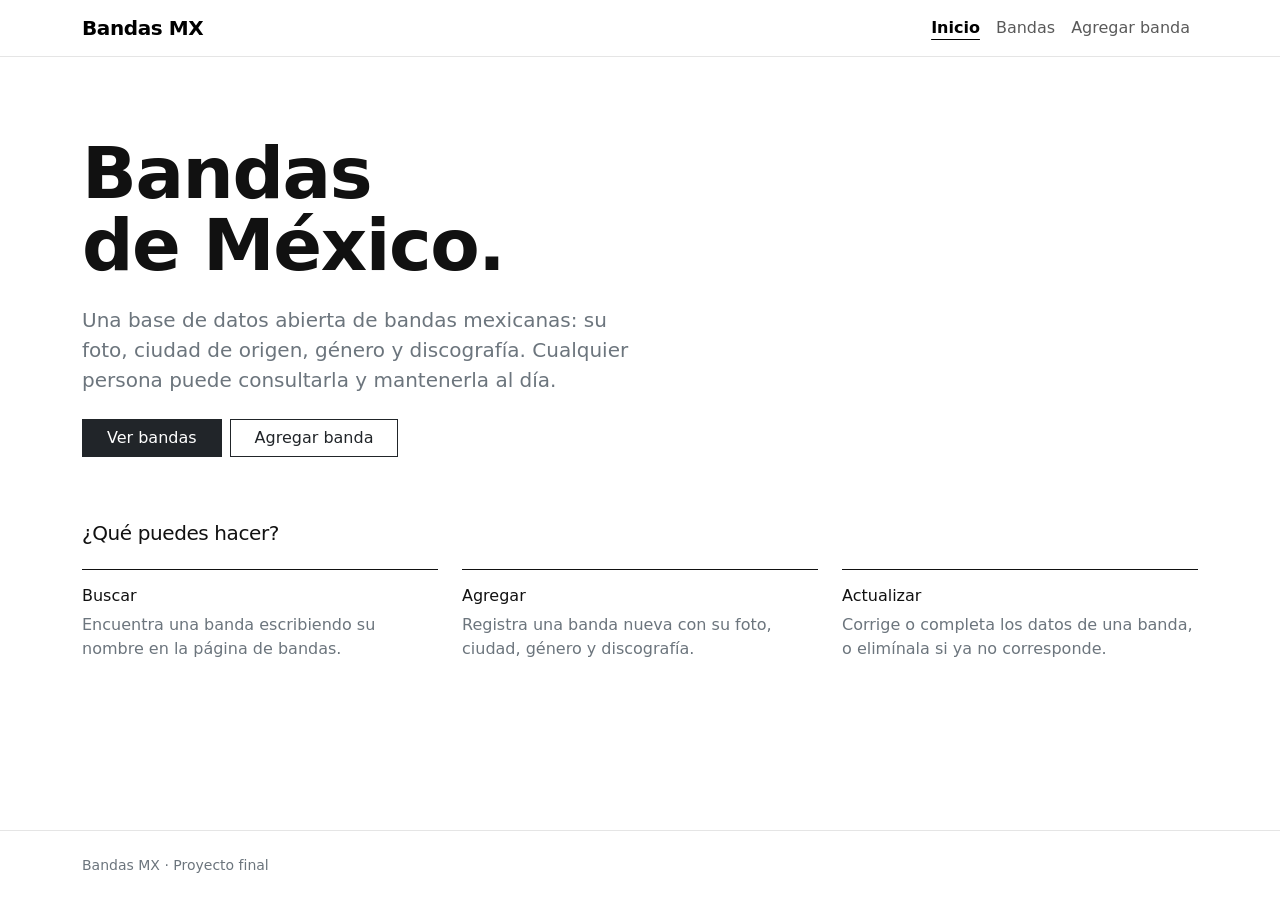
<file: index.html>
<!DOCTYPE html>
<html lang="es">
<head>
  <meta charset="UTF-8">
  <meta name="viewport" content="width=device-width, initial-scale=1">
  <title>Inicio | Bandas MX</title>
  <link href="css/bootstrap.min.css" rel="stylesheet">
  <link href="css/styles.css" rel="stylesheet">
</head>
<body>

  <header>
    <nav class="navbar navbar-expand-md bg-white">
      <div class="container">
        <a class="navbar-brand" href="index.html">Bandas MX</a>
        <button class="navbar-toggler" type="button" data-bs-toggle="collapse" data-bs-target="#menu"
                aria-controls="menu" aria-expanded="false" aria-label="Abrir menú">
          <span class="navbar-toggler-icon"></span>
        </button>
        <div class="collapse navbar-collapse" id="menu">
          <ul class="navbar-nav ms-auto">
            <li class="nav-item"><a class="nav-link active" aria-current="page" href="index.html">Inicio</a></li>
            <li class="nav-item"><a class="nav-link" href="bandas.html">Bandas</a></li>
            <li class="nav-item"><a class="nav-link" href="formulario.html">Agregar banda</a></li>
          </ul>
        </div>
      </div>
    </nav>
  </header>

  <main>
    <section class="portada">
      <div class="container">
        <h1>Bandas<br>de México.</h1>
        <p class="lead texto-suave mt-4 col-lg-6">
          Una base de datos abierta de bandas mexicanas: su foto, ciudad de origen,
          género y discografía. Cualquier persona puede consultarla y mantenerla al día.
        </p>
        <div class="d-flex flex-wrap gap-2 mt-4">
          <a href="bandas.html" class="btn btn-dark px-4">Ver bandas</a>
          <a href="formulario.html" class="btn btn-outline-dark px-4">Agregar banda</a>
        </div>
      </div>
    </section>

    <section class="pb-5">
      <div class="container">
        <h2 class="h5 mb-4">¿Qué puedes hacer?</h2>
        <div class="row g-4">
          <article class="col-md-4">
            <div class="paso">
              <h3 class="h6">Buscar</h3>
              <p class="texto-suave mb-0">Encuentra una banda escribiendo su nombre en la página de bandas.</p>
            </div>
          </article>
          <article class="col-md-4">
            <div class="paso">
              <h3 class="h6">Agregar</h3>
              <p class="texto-suave mb-0">Registra una banda nueva con su foto, ciudad, género y discografía.</p>
            </div>
          </article>
          <article class="col-md-4">
            <div class="paso">
              <h3 class="h6">Actualizar</h3>
              <p class="texto-suave mb-0">Corrige o completa los datos de una banda, o elimínala si ya no corresponde.</p>
            </div>
          </article>
        </div>
      </div>
    </section>
  </main>

  <footer class="py-4">
    <div class="container texto-suave">Bandas MX · Proyecto final</div>
  </footer>

  <script src="js/bootstrap.bundle.min.js"></script>
</body>
</html>
</file>
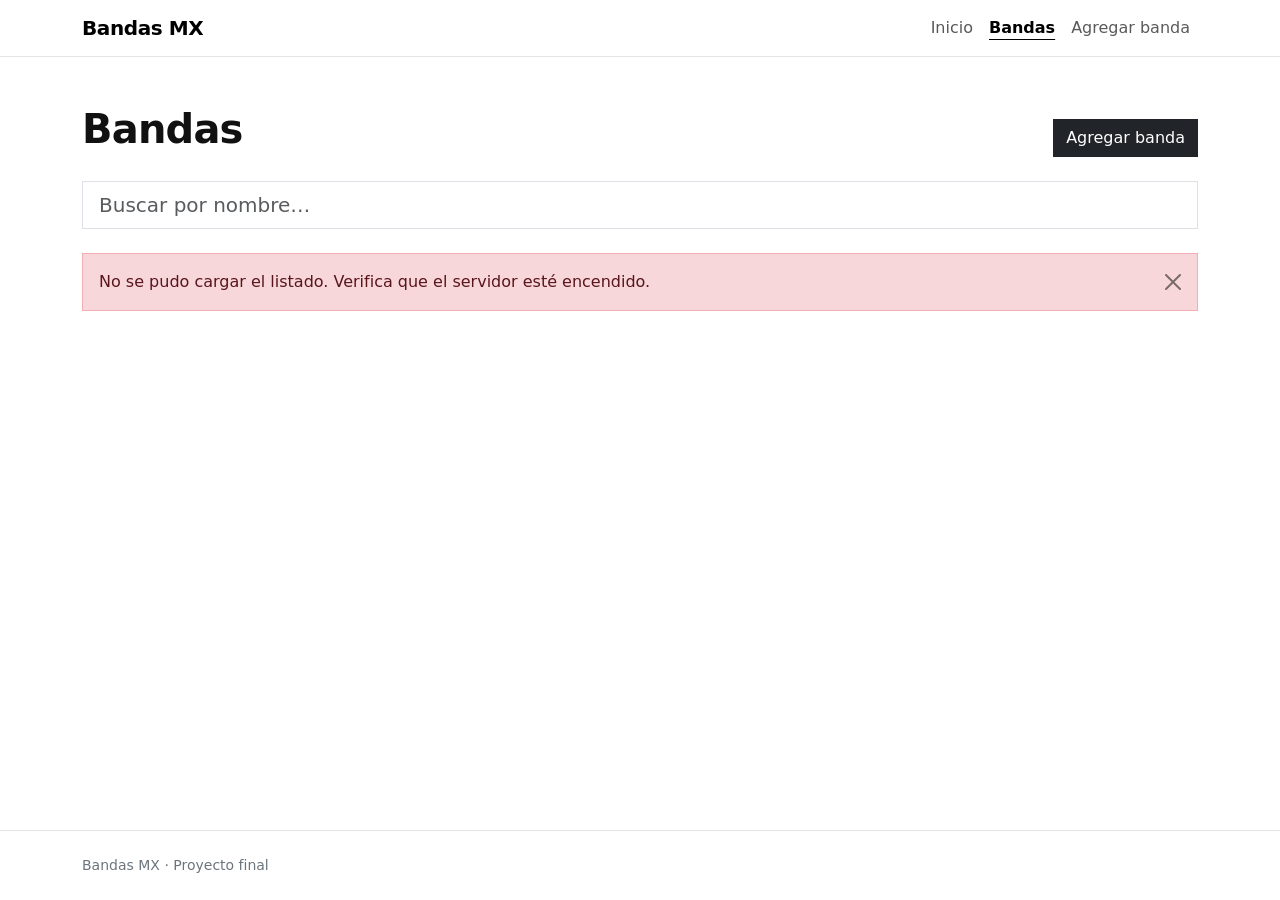
<file: bandas.html>
<!DOCTYPE html>
<html lang="es">
<head>
  <meta charset="UTF-8">
  <meta name="viewport" content="width=device-width, initial-scale=1">
  <title>Bandas | Bandas MX</title>
  <link href="css/bootstrap.min.css" rel="stylesheet">
  <link href="css/styles.css" rel="stylesheet">
</head>
<body>

  <header>
    <nav class="navbar navbar-expand-md bg-white">
      <div class="container">
        <a class="navbar-brand" href="index.html">Bandas MX</a>
        <button class="navbar-toggler" type="button" data-bs-toggle="collapse" data-bs-target="#menu"
                aria-controls="menu" aria-expanded="false" aria-label="Abrir menú">
          <span class="navbar-toggler-icon"></span>
        </button>
        <div class="collapse navbar-collapse" id="menu">
          <ul class="navbar-nav ms-auto">
            <li class="nav-item"><a class="nav-link" href="index.html">Inicio</a></li>
            <li class="nav-item"><a class="nav-link active" aria-current="page" href="bandas.html">Bandas</a></li>
            <li class="nav-item"><a class="nav-link" href="formulario.html">Agregar banda</a></li>
          </ul>
        </div>
      </div>
    </nav>
  </header>

  <main class="py-5">
    <div class="container">

      <div class="d-flex flex-wrap justify-content-between align-items-end gap-3 mb-4">
        <div>
          <h1 class="mb-1">Bandas</h1>
          <p class="texto-suave mb-0" id="contador">Cargando…</p>
        </div>
        <a href="formulario.html" class="btn btn-dark">Agregar banda</a>
      </div>

      <form role="search" class="mb-4" id="formBusqueda">
        <label for="busqueda" class="form-label visually-hidden">Buscar banda por nombre</label>
        <input type="search" id="busqueda" class="form-control form-control-lg"
               placeholder="Buscar por nombre…" autocomplete="off">
      </form>

      <div id="alertas"></div>

      <section class="row g-4" id="listaBandas" aria-live="polite"></section>

      <p class="texto-suave text-center py-5 d-none" id="sinResultados"></p>
    </div>
  </main>

  <div class="modal fade" id="modalEliminar" tabindex="-1" aria-labelledby="tituloModalEliminar" aria-hidden="true">
    <div class="modal-dialog modal-dialog-centered">
      <div class="modal-content">
        <div class="modal-header">
          <h2 class="modal-title h5" id="tituloModalEliminar">Eliminar banda</h2>
          <button type="button" class="btn-close" data-bs-dismiss="modal" aria-label="Cerrar"></button>
        </div>
        <div class="modal-body">
          ¿Seguro que quieres eliminar <strong id="nombreEliminar"></strong>?
          Se borrarán también su foto y su discografía. Esta acción no se puede deshacer.
        </div>
        <div class="modal-footer">
          <button type="button" class="btn btn-outline-dark" data-bs-dismiss="modal">Cancelar</button>
          <button type="button" class="btn btn-danger" id="btnConfirmarEliminar">Eliminar</button>
        </div>
      </div>
    </div>
  </div>

  <footer class="py-4">
    <div class="container texto-suave">Bandas MX · Proyecto final</div>
  </footer>

  <script src="js/bootstrap.bundle.min.js"></script>
  <script src="js/comun.js"></script>
  <script src="js/bandas.js"></script>
</body>
</html>
</file>
<file: css/styles.css>
/* =========================================================
   Bandas MX - Estilos propios (complementan a Bootstrap)
   Diseño minimal: blanco, negro y grises.
   ========================================================= */

:root {
  --color-texto: #111111;
  --color-suave: #6c757d;
  --color-borde: #e5e5e5;
  --color-fondo: #ffffff;
  --color-fondo-alt: #f7f7f7;
}

body {
  background-color: var(--color-fondo);
  color: var(--color-texto);
  min-height: 100vh;
  display: flex;
  flex-direction: column;
}

main {
  flex: 1;
}

/* ---------- Navegación ---------- */
.navbar {
  border-bottom: 1px solid var(--color-borde);
}

.navbar-brand {
  font-weight: 700;
  letter-spacing: -0.02em;
}

.navbar .nav-link.active {
  font-weight: 600;
  text-decoration: underline;
  text-underline-offset: 6px;
}

/* ---------- Títulos ---------- */
h1,
h2 {
  font-weight: 700;
  letter-spacing: -0.02em;
}

.texto-suave {
  color: var(--color-suave);
}

/* ---------- Inicio ---------- */
.portada {
  padding: 5rem 0 4rem;
}

.portada h1 {
  font-size: clamp(2.5rem, 7vw, 4.5rem);
  line-height: 1;
}

.paso {
  border-top: 1px solid var(--color-texto);
  padding-top: 1rem;
}

/* ---------- Tarjetas del listado ---------- */
.tarjeta-banda {
  border: 1px solid var(--color-borde);
  border-radius: 0;
  transition: border-color 0.15s ease;
}

.tarjeta-banda:hover {
  border-color: var(--color-texto);
}

.foto-banda {
  aspect-ratio: 1 / 1;
  object-fit: cover;
  width: 100%;
  background-color: var(--color-fondo-alt);
}

.etiqueta {
  display: inline-block;
  font-size: 0.75rem;
  text-transform: uppercase;
  letter-spacing: 0.06em;
  border: 1px solid var(--color-texto);
  padding: 0.1rem 0.5rem;
}

/* ---------- Detalle ---------- */
.foto-detalle {
  width: 100%;
  aspect-ratio: 1 / 1;
  object-fit: cover;
  background-color: var(--color-fondo-alt);
}

.lista-discos li {
  display: flex;
  justify-content: space-between;
  gap: 1rem;
  padding: 0.6rem 0;
  border-bottom: 1px solid var(--color-borde);
}

.lista-discos .anio {
  color: var(--color-suave);
  font-variant-numeric: tabular-nums;
}

/* ---------- Formularios ---------- */
.form-control,
.btn,
.alert,
.modal-content {
  border-radius: 0;
}

.form-control:focus {
  border-color: var(--color-texto);
  box-shadow: none;
}

.form-label {
  font-weight: 600;
  font-size: 0.9rem;
}

.foto-actual {
  width: 96px;
  height: 96px;
  object-fit: cover;
  border: 1px solid var(--color-borde);
}

/* ---------- Pie de página ---------- */
footer {
  border-top: 1px solid var(--color-borde);
  font-size: 0.875rem;
}
</file>
